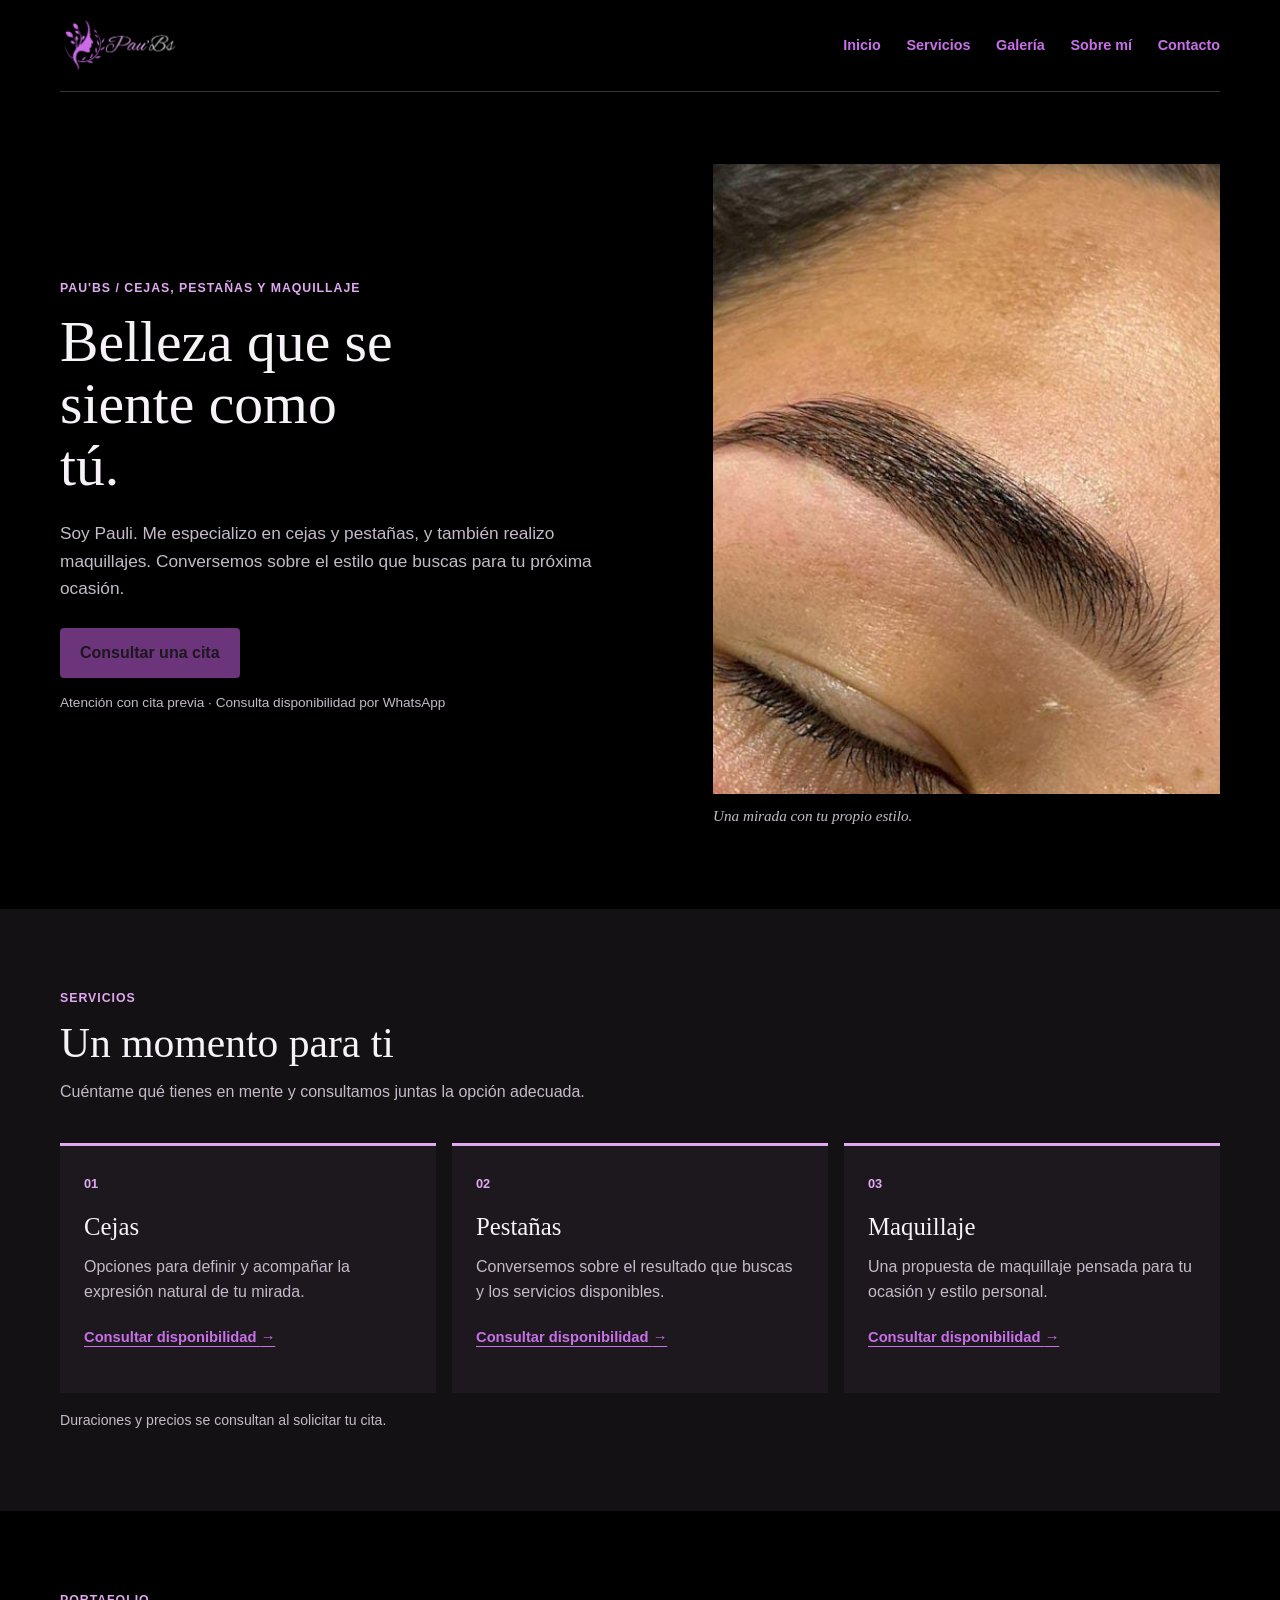
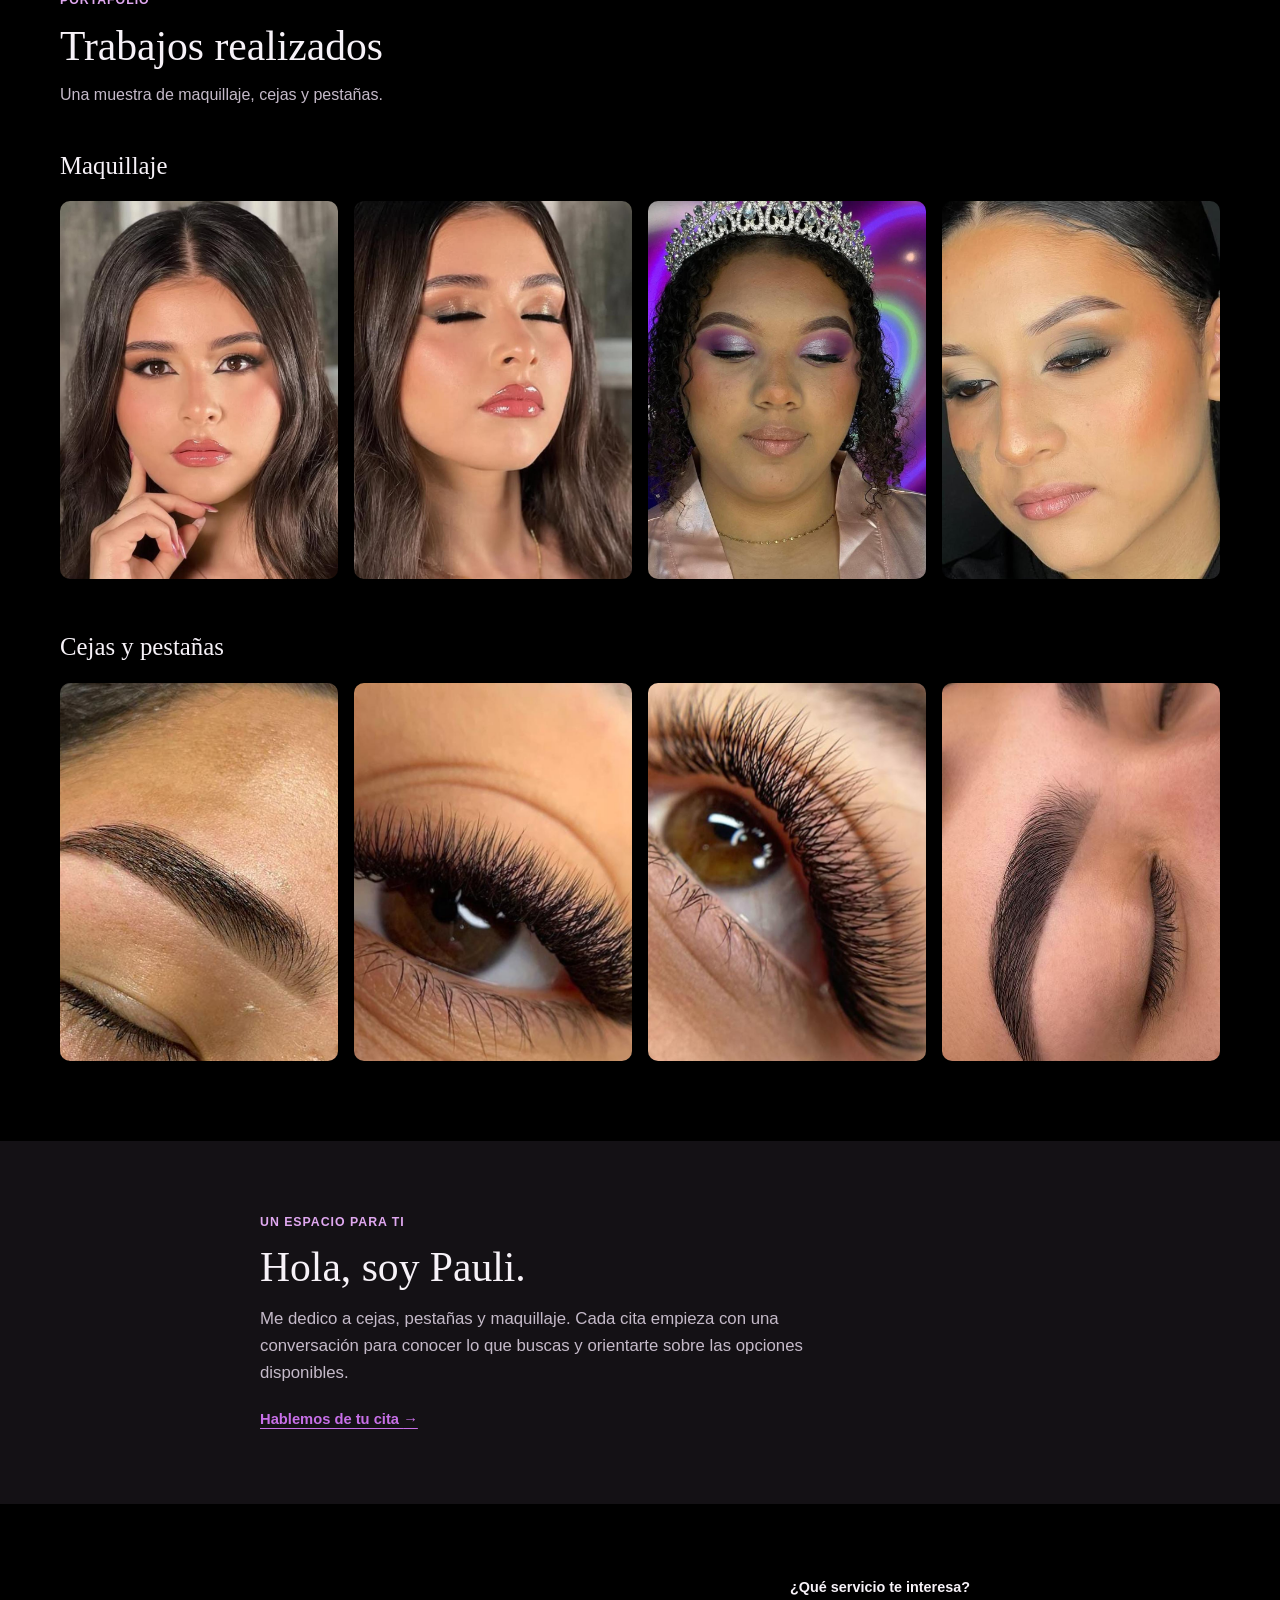
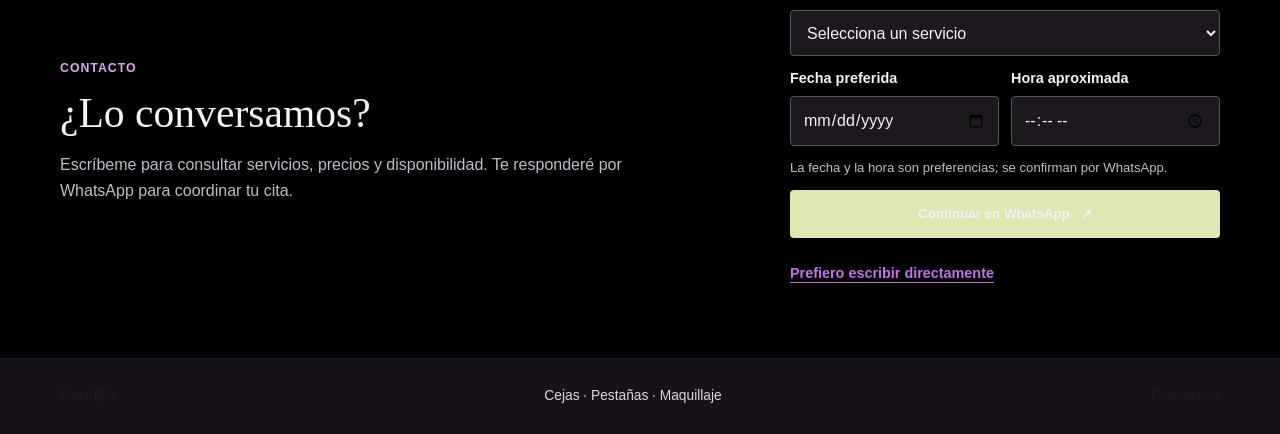
<file: index.html>
<!DOCTYPE html>
<html lang="es">
<head>
    <meta charset="UTF-8">
    <meta name="viewport" content="width=device-width, initial-scale=1.0">
    <meta name="description" content="Cejas, pestañas y maquillaje con Pau'BS. Conoce sus trabajos y consulta disponibilidad para agendar por WhatsApp.">
    <meta property="og:type" content="website">
    <meta property="og:title" content="Pau'BS | Cejas, pestañas y maquillaje">
    <meta property="og:description" content="Cejas, pestañas y maquillaje con Pau'BS. Conoce sus trabajos y consulta disponibilidad para agendar por WhatsApp.">
    <meta property="og:image" content="images/Pau’Bs.png">
    <meta name="twitter:card" content="summary">
    <meta name="twitter:image" content="images/Pau’Bs.png">
    <title>Pau'BS | Cejas, pestañas y maquillaje</title>
    <link rel="icon" type="image/png" href="images/Pau’Bs.png">
    <link rel="stylesheet" href="styles.css">
</head>
<body>
    <a class="skip-link" href="#contenido">Saltar al contenido</a>

    <header class="site-header">
        <a class="brand" href="#inicio" aria-label="Pau'BS, ir al inicio">
            <img src="images/Pau’Bs.png" alt="Pau'BS">
        </a>

        <nav class="main-nav" aria-label="Navegación principal">
            <a href="#inicio">Inicio</a>
            <a href="#servicios">Servicios</a>
            <a href="#galeria">Galería</a>
            <a href="#sobre-mi">Sobre mí</a>
            <a href="#contacto">Contacto</a>
        </nav>
    </header>

    <main id="contenido">
        <section class="hero page-width" id="inicio" aria-labelledby="hero-title">
            <div class="hero-copy">
                <p class="eyebrow">Pau'BS <span aria-hidden="true">/</span> Cejas, pestañas y maquillaje</p>
                <h1 id="hero-title">Belleza que se siente como tú.</h1>
                <p class="hero-description">Soy Pauli. Me especializo en cejas y pestañas, y también realizo maquillajes. Conversemos sobre el estilo que buscas para tu próxima ocasión.</p>
                <a class="button button-primary" href="#contacto">Consultar una cita</a>
                <p class="hero-note">Atención con cita previa · Consulta disponibilidad por WhatsApp</p>
            </div>
            <figure class="hero-image">
                <img src="images/cyp (1).jpeg" alt="Trabajo de cejas y pestañas realizado por Pau'BS" fetchpriority="high">
                <figcaption>Una mirada con tu propio estilo.</figcaption>
            </figure>
        </section>

        <section class="services section-band" id="servicios" aria-labelledby="services-title">
            <div class="page-width">
                <div class="section-heading">
                    <p class="eyebrow">Servicios</p>
                    <h2 id="services-title">Un momento para ti</h2>
                    <p>Cuéntame qué tienes en mente y consultamos juntas la opción adecuada.</p>
                </div>

                <div class="service-list">
                    <article class="service-item">
                        <span class="service-number" aria-hidden="true">01</span>
                        <h3>Cejas</h3>
                        <p>Opciones para definir y acompañar la expresión natural de tu mirada.</p>
                        <a href="#contacto" data-service="Cejas">Consultar disponibilidad <span aria-hidden="true">→</span></a>
                    </article>
                    <article class="service-item">
                        <span class="service-number" aria-hidden="true">02</span>
                        <h3>Pestañas</h3>
                        <p>Conversemos sobre el resultado que buscas y los servicios disponibles.</p>
                        <a href="#contacto" data-service="Pestañas">Consultar disponibilidad <span aria-hidden="true">→</span></a>
                    </article>
                    <article class="service-item">
                        <span class="service-number" aria-hidden="true">03</span>
                        <h3>Maquillaje</h3>
                        <p>Una propuesta de maquillaje pensada para tu ocasión y estilo personal.</p>
                        <a href="#contacto" data-service="Maquillaje">Consultar disponibilidad <span aria-hidden="true">→</span></a>
                    </article>
                </div>
                <p class="service-note">Duraciones y precios se consultan al solicitar tu cita.</p>
            </div>
        </section>

        <section class="gallery page-width" id="galeria" aria-labelledby="gallery-title">
            <div class="section-heading">
                <p class="eyebrow">Portafolio</p>
                <h2 id="gallery-title">Trabajos realizados</h2>
                <p>Una muestra de maquillaje, cejas y pestañas.</p>
            </div>

            <div class="gallery-group" aria-labelledby="makeup-title">
                <h3 id="makeup-title">Maquillaje</h3>
                <div class="gallery-grid">
                    <figure><img src="images/maq1.jpeg" alt="Ejemplo de trabajo de maquillaje 1" loading="lazy"><figcaption>Maquillaje</figcaption></figure>
                    <figure><img src="images/maq2.jpeg" alt="Ejemplo de trabajo de maquillaje 2" loading="lazy"><figcaption>Maquillaje</figcaption></figure>
                    <figure><img src="images/maq3.jpeg" alt="Ejemplo de trabajo de maquillaje 3" loading="lazy"><figcaption>Maquillaje</figcaption></figure>
                    <figure><img src="images/maq4.jpeg" alt="Ejemplo de trabajo de maquillaje 4" loading="lazy"><figcaption>Maquillaje</figcaption></figure>
                </div>
            </div>

            <div class="gallery-group" aria-labelledby="brows-title">
                <h3 id="brows-title">Cejas y pestañas</h3>
                <div class="gallery-grid">
                    <figure><img src="images/cyp (1).jpeg" alt="Ejemplo de trabajo de cejas y pestañas 1" loading="lazy"><figcaption>Cejas y pestañas</figcaption></figure>
                    <figure><img src="images/cyp (2).jpeg" alt="Ejemplo de trabajo de cejas y pestañas 2" loading="lazy"><figcaption>Cejas y pestañas</figcaption></figure>
                    <figure><img src="images/cyp (3).jpeg" alt="Ejemplo de trabajo de cejas y pestañas 3" loading="lazy"><figcaption>Cejas y pestañas</figcaption></figure>
                    <figure><img src="images/cyp (4).jpeg" alt="Ejemplo de trabajo de cejas y pestañas 4" loading="lazy"><figcaption>Cejas y pestañas</figcaption></figure>
                </div>
            </div>
        </section>

        <section class="about section-band" id="sobre-mi" aria-labelledby="about-title">
            <div class="page-width about-content">
                <p class="eyebrow">Un espacio para ti</p>
                <h2 id="about-title">Hola, soy Pauli.</h2>
                <p>Me dedico a cejas, pestañas y maquillaje. Cada cita empieza con una conversación para conocer lo que buscas y orientarte sobre las opciones disponibles.</p>
                <a class="text-link" href="#contacto">Hablemos de tu cita <span aria-hidden="true">→</span></a>
            </div>
        </section>

        <section class="contact page-width" id="contacto" aria-labelledby="contact-title">
            <div>
                <p class="eyebrow">Contacto</p>
                <h2 id="contact-title">¿Lo conversamos?</h2>
                <p>Escríbeme para consultar servicios, precios y disponibilidad. Te responderé por WhatsApp para coordinar tu cita.</p>
            </div>
            <div class="booking-actions">
                <form class="appointment-form" id="appointment-form" hidden>
                    <label for="appointment-service">¿Qué servicio te interesa?</label>
                    <select id="appointment-service" name="service" required>
                        <option value="">Selecciona un servicio</option>
                        <option value="Cejas">Cejas</option>
                        <option value="Pestañas">Pestañas</option>
                        <option value="Maquillaje">Maquillaje</option>
                        <option value="Quiero asesoría">Quiero asesoría</option>
                    </select>

                    <div class="appointment-fields">
                        <div>
                            <label for="appointment-date">Fecha preferida</label>
                            <input id="appointment-date" name="preferredDate" type="date">
                        </div>
                        <div>
                            <label for="appointment-time">Hora aproximada</label>
                            <input id="appointment-time" name="preferredTime" type="time">
                        </div>
                    </div>

                    <p class="form-hint">La fecha y la hora son preferencias; se confirman por WhatsApp.</p>
                    <button class="button button-whatsapp" type="submit">Continuar en WhatsApp <span aria-hidden="true">↗</span></button>
                    <p class="form-feedback" id="appointment-feedback" role="status" aria-live="polite"></p>
                </form>
                <a class="direct-whatsapp" href="https://wa.me/573127447132?text=Hola%2C%20quiero%20consultar%20por%20una%20cita" target="_blank" rel="noopener noreferrer">
                    Prefiero escribir directamente
                </a>
            </div>
        </section>
    </main>

    <footer class="site-footer">
        <div class="page-width footer-content">
            <a href="#inicio">Pau'BS</a>
            <p>Cejas · Pestañas · Maquillaje</p>
            <a href="#contacto">Contacto</a>
        </div>
    </footer>
    <script src="script.js" defer></script>
</body>
</html>
</file>
<file: styles.css>
:root {
	color-scheme: light;
	--ink: #f7f2f8;
	--forest: #c870e8;
	--coral: #e0a8f0;
	--lime: #dce7b1;
	--paper: #000000;
	--white: #1c181e;
	--muted: #c5bac9;
	--page-width: 1160px;
}

* {
	box-sizing: border-box;
}

html {
	scroll-behavior: smooth;
	scroll-padding-top: 1rem;
}

body {
	margin: 0;
	color: var(--ink);
	background: var(--paper);
	font-family: "Trebuchet MS", "Segoe UI", sans-serif;
	line-height: 1.6;
}

img {
	display: block;
	max-width: 100%;
}

a {
	color: inherit;
}

a:focus-visible {
	outline: 3px solid var(--coral);
	outline-offset: 4px;
}

.page-width {
	width: min(100% - 3rem, var(--page-width));
	margin-inline: auto;
}

.skip-link {
	position: absolute;
	z-index: 10;
	top: 0.75rem;
	left: 0.75rem;
	padding: 0.65rem 1rem;
	color: var(--white);
	background: var(--forest);
	transform: translateY(-160%);
}

.skip-link:focus {
	transform: translateY(0);
}

.site-header {
	display: flex;
	min-height: 92px;
	align-items: center;
	justify-content: space-between;
	gap: 2rem;
	width: min(100% - 3rem, var(--page-width));
	margin-inline: auto;
	border-bottom: 1px solid #38323a;
}

.brand {
	flex: 0 0 auto;
}

.brand img {
	width: 122px;
	height: auto;
}

.main-nav {
	display: flex;
	align-items: center;
	justify-content: flex-end;
	gap: 1.6rem;
	flex-wrap: wrap;
}

.main-nav a,
.site-footer a {
	text-decoration: none;
}

.main-nav a {
	padding-block: 0.5rem;
	color: var(--forest);
	font-size: 0.9rem;
	font-weight: 700;
}

.main-nav a:hover,
.site-footer a:hover {
	color: var(--coral);
}

.hero {
	display: grid;
	grid-template-columns: minmax(0, 1fr) minmax(280px, 0.88fr);
	align-items: center;
	gap: clamp(2rem, 6vw, 5.5rem);
	padding-block: 4.5rem 5rem;
}

.eyebrow {
	margin: 0 0 0.8rem;
	color: var(--coral);
	font-size: 0.77rem;
	font-weight: 700;
	letter-spacing: 0.08em;
	text-transform: uppercase;
}

.hero h1,
.section-heading h2,
.about h2,
.contact h2 {
	margin: 0;
	font-family: Georgia, "Times New Roman", serif;
	font-weight: 400;
	line-height: 1.08;
}

.hero h1 {
	max-width: 12ch;
	font-size: 3.6rem;
}

.hero-description {
	max-width: 39rem;
	margin: 1.4rem 0 1.6rem;
	color: var(--muted);
	font-size: 1.08rem;
}

.button {
	display: inline-flex;
	min-height: 48px;
	align-items: center;
	justify-content: center;
	gap: 0.7rem;
	padding: 0.75rem 1.25rem;
	border: 0;
	border-radius: 4px;
	font-weight: 700;
	text-decoration: none;
	transition: background-color 160ms ease, transform 160ms ease;
}

.button:hover {
	transform: translateY(-2px);
}

.button-primary {
	color: var(--white);
	background: #6b347b;
}

.button-primary:hover {
	background: #562b64;
}

.hero-note {
	margin: 0.9rem 0 0;
	color: var(--muted);
	font-size: 0.85rem;
}

.hero-image {
	margin: 0;
}

.hero-image img {
	width: 100%;
	height: min(70vh, 680px);
	object-fit: cover;
	object-position: center;
	background: #100b14;
}

.hero-image figcaption {
	padding-top: 0.65rem;
	color: var(--muted);
	font-family: Georgia, "Times New Roman", serif;
	font-size: 0.95rem;
	font-style: italic;
}

.section-band {
	background: #141115;
}

.services,
.gallery {
	padding-block: 5rem;
}

.section-heading {
	max-width: 650px;
	margin-bottom: 2.4rem;
}

.section-heading h2,
.about h2,
.contact h2 {
	font-size: 2.6rem;
}

.section-heading > p:last-child {
	margin: 0.8rem 0 0;
	color: var(--muted);
}

.service-list {
	display: grid;
	grid-template-columns: repeat(3, minmax(0, 1fr));
	gap: 1rem;
}

.service-item {
	min-height: 250px;
	padding: 1.5rem;
	border-top: 3px solid var(--coral);
	background: var(--white);
}

.service-number {
	color: var(--coral);
	font-size: 0.8rem;
	font-weight: 700;
}

.service-item h3,
.gallery-group h3 {
	margin: 0.7rem 0 0.45rem;
	font-family: Georgia, "Times New Roman", serif;
	font-size: 1.55rem;
	font-weight: 400;
}

.service-item p {
	min-height: 3.2em;
	margin: 0 0 1.2rem;
	color: var(--muted);
}

.service-item a,
.text-link {
	color: var(--forest);
	font-size: 0.92rem;
	font-weight: 700;
	text-decoration-thickness: 1px;
	text-underline-offset: 4px;
}

.service-item a:hover,
.text-link:hover {
	color: var(--coral);
}

.service-note {
	margin: 1rem 0 0;
	color: var(--muted);
	font-size: 0.88rem;
}

.gallery-group + .gallery-group {
	margin-top: 3rem;
}

.gallery-group h3 {
	margin: 0 0 1rem;
}

.gallery-grid {
	display: grid;
	grid-template-columns: repeat(4, minmax(0, 1fr));
	gap: 1rem;
}

.gallery-grid figure {
	min-width: 0;
	margin: 0;
	overflow: hidden;
	border-radius: 10px;
	background: #100b14;
}

.gallery-grid img {
	width: 100%;
	height: 100%;
	aspect-ratio: 4 / 5;
	object-fit: cover;
	object-position: center;
	background: #100b14;
}

.gallery-grid figcaption {
	padding-top: 0.55rem;
	color: var(--muted);
	font-size: 0.85rem;
}

.about {
	padding-block: 4.5rem;
}

.about-content {
	max-width: 760px;
}

.about-content > p:not(.eyebrow) {
	max-width: 620px;
	margin: 1rem 0 1.2rem;
	color: var(--muted);
	font-size: 1.05rem;
}

.contact {
	display: flex;
	align-items: center;
	justify-content: space-between;
	gap: 2rem;
	padding-block: 4.5rem;
}

.contact > div {
	max-width: 620px;
}

.contact > div > p:last-child {
	margin: 1rem 0 0;
	color: var(--muted);
}

.booking-actions {
	width: min(100%, 430px);
	flex: 0 1 430px;
}

.appointment-form[hidden] {
	display: none;
}

.appointment-form {
	display: grid;
	gap: 0.7rem;
}

.appointment-form label {
	font-size: 0.9rem;
	font-weight: 700;
}

.appointment-form select,
.appointment-form input {
	width: 100%;
	min-height: 46px;
	padding: 0.65rem 0.75rem;
	border: 1px solid #5c5260;
	border-radius: 4px;
	color: var(--ink);
	background: #1c181e;
	font: inherit;
}

.appointment-form select:focus-visible,
.appointment-form input:focus-visible {
	outline: 3px solid var(--coral);
	outline-offset: 2px;
}

.appointment-fields {
	display: grid;
	grid-template-columns: repeat(2, minmax(0, 1fr));
	gap: 0.75rem;
}

.appointment-fields > div {
	display: grid;
	gap: 0.35rem;
}

.form-hint,
.form-feedback {
	margin: 0;
	color: var(--muted);
	font-size: 0.82rem;
}

.appointment-form .button {
	width: 100%;
	cursor: pointer;
}

.direct-whatsapp {
	display: inline-block;
	margin-top: 0.85rem;
	color: var(--forest);
	font-size: 0.9rem;
	font-weight: 700;
	text-underline-offset: 4px;
}

.button-whatsapp {
	flex: 0 0 auto;
	color: var(--ink);
	background: var(--lime);
}

.button-whatsapp:hover {
	background: #cfdda0;
}

.site-footer {
	color: var(--white);
	background: #171219;
}

.footer-content {
	display: flex;
	min-height: 76px;
	align-items: center;
	justify-content: space-between;
	gap: 1rem;
}

.footer-content p {
	margin: 0;
	color: #ded5e2;
	font-size: 0.86rem;
}

.footer-content a {
	font-weight: 700;
}

@media (max-width: 760px) {
	.site-header {
		min-height: 0;
		flex-wrap: wrap;
		gap: 0.5rem 1rem;
		padding-block: 0.8rem;
	}

	.brand img {
		width: 96px;
	}

	.main-nav {
		justify-content: flex-start;
		gap: 0.35rem 1rem;
		width: 100%;
	}

	.hero {
		grid-template-columns: 1fr;
		gap: 2rem;
		padding-block: 3rem;
	}

	.hero h1 {
		max-width: 14ch;
		font-size: 3rem;
	}

	.hero-image {
		max-width: 560px;
	}

	.services,
	.gallery {
		padding-block: 3.5rem;
	}

	.service-list {
		grid-template-columns: 1fr;
	}

	.service-item {
		min-height: 0;
	}

	.service-item p {
		min-height: 0;
	}

	.gallery-grid {
		grid-template-columns: repeat(2, minmax(0, 1fr));
		gap: 1.25rem 0.75rem;
	}

	.contact {
		align-items: flex-start;
		flex-direction: column;
		padding-block: 3.5rem;
	}

	.booking-actions {
		flex-basis: auto;
	}
}

@media (max-width: 420px) {
	.page-width,
	.site-header {
		width: min(100% - 2rem, var(--page-width));
	}

	.main-nav {
		gap: 0.25rem 0.8rem;
	}

	.main-nav a {
		font-size: 0.84rem;
	}

	.hero h1 {
		font-size: 2.5rem;
	}

	.section-heading h2,
	.about h2,
	.contact h2 {
		font-size: 2.2rem;
	}

	.footer-content {
		align-items: flex-start;
		flex-direction: column;
		justify-content: center;
		padding-block: 1rem;
	}
}

@media (prefers-reduced-motion: reduce) {
	html {
		scroll-behavior: auto;
	}

	*,
	*::before,
	*::after {
		transition-duration: 0.01ms !important;
	}
}
</file>
